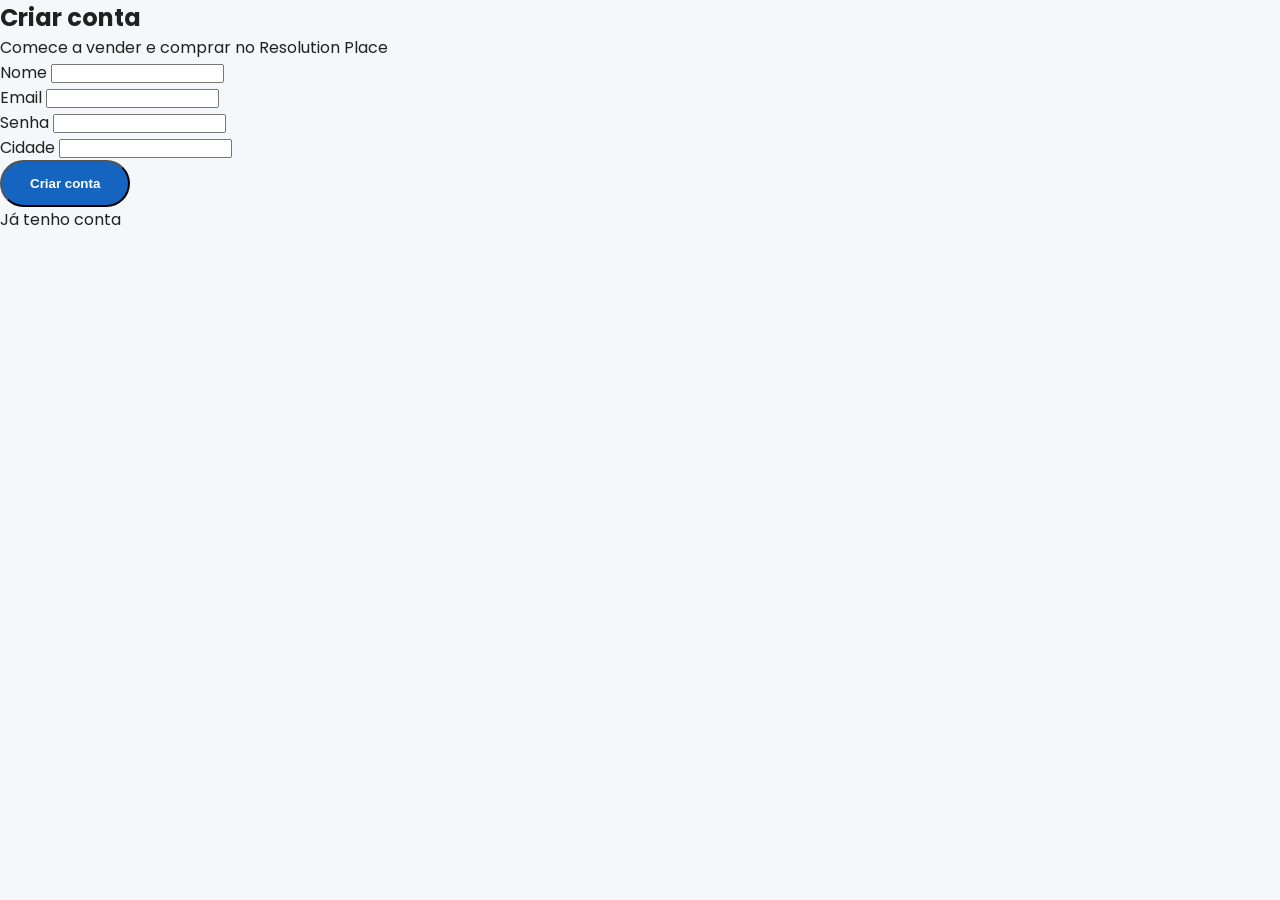
<file: cadastro.html>
<!DOCTYPE html>
<html lang="pt-BR">

<head>

    <meta charset="UTF-8">
    <meta name="viewport" content="width=device-width, initial-scale=1.0">

    <title>Cadastro | Resolution Place</title>

    <meta name="theme-color" content="#1565C0">

    <link rel="icon" href="favicon.ico">

    <!-- CSS -->
    <link rel="stylesheet" href="css/style.css">

    <!-- Font Awesome -->
    <link rel="stylesheet"
        href="https://cdnjs.cloudflare.com/ajax/libs/font-awesome/6.7.2/css/all.min.css">

    <!-- Google Fonts -->
    <link rel="preconnect" href="https://fonts.googleapis.com">
    <link rel="preconnect" href="https://fonts.gstatic.com" crossorigin>

    <link href="https://fonts.googleapis.com/css2?family=Poppins:wght@300;400;500;600;700&display=swap"
        rel="stylesheet">

</head>

<body>

    <section class="auth">

        <div class="auth-container">

            <div class="auth-box">

                <h1>Criar conta</h1>

                <p>Comece a vender e comprar no Resolution Place</p>

                <form id="registerForm">

                    <div class="input-group">

                        <label>Nome</label>

                        <input type="text" id="name" required>

                    </div>

                    <div class="input-group">

                        <label>Email</label>

                        <input type="email" id="email" required>

                    </div>

                    <div class="input-group">

                        <label>Senha</label>

                        <input type="password" id="password" required>

                    </div>

                    <div class="input-group">

                        <label>Cidade</label>

                        <input type="text" id="city" required>

                    </div>

                    <button type="submit" class="btn-primary full">

                        Criar conta

                    </button>

                </form>

                <div class="auth-links">

                    <a href="login.html">Já tenho conta</a>

                </div>

            </div>

        </div>

    </section>

    <script src="js/auth.js"></script>

</body>

</html>
</file>
<file: css/style.css>
/* =======================================================
   Resolution Place
   style.css
   CSS Global
======================================================= */

/* RESET */

*{
    margin:0;
    padding:0;
    box-sizing:border-box;
}

/* VARIÁVEIS */

:root{

    --primary:#1565C0;
    --primary-dark:#0D47A1;

    --secondary:#2E7D32;

    --accent:#FF9800;

    --background:#F5F7FA;

    --white:#FFFFFF;

    --text:#212121;

    --gray:#757575;

    --border:#E0E0E0;

    --shadow:0 8px 20px rgba(0,0,0,.08);

    --radius:15px;

}

/* BODY */

body{

    font-family:'Poppins',sans-serif;

    background:var(--background);

    color:var(--text);

}

/* LINKS */

a{

    text-decoration:none;

    color:inherit;

}

/* IMAGENS */

img{

    max-width:100%;

    display:block;

}

/* CONTAINER */

.container{

    width:90%;

    max-width:1400px;

    margin:auto;

}

/* BOTÕES */

.btn-primary{

    background:var(--primary);

    color:white;

    padding:14px 28px;

    border-radius:50px;

    transition:.3s;

    font-weight:600;

}

.btn-primary:hover{

    background:var(--primary-dark);

}

.btn-secondary{

    background:white;

    color:var(--primary);

    padding:14px 28px;

    border-radius:50px;

    border:2px solid var(--primary);

    transition:.3s;

}

.btn-secondary:hover{

    background:var(--primary);

    color:white;

}

/* HEADER */

.header{

    background:white;

    position:sticky;

    top:0;

    z-index:999;

    box-shadow:var(--shadow);

}

.header .container{

    display:flex;

    justify-content:space-between;

    align-items:center;

    padding:18px 0;

    gap:20px;

}

/* LOGO */

.logo{

    display:flex;

    align-items:center;

    gap:10px;

    font-size:1.5rem;

    font-weight:700;

    color:var(--primary);

}

.logo strong{

    color:var(--accent);

}

/* PESQUISA */

.search-box{

    flex:1;

    display:flex;

    background:white;

    border-radius:50px;

    overflow:hidden;

    border:2px solid var(--border);

}

.search-box input{

    flex:1;

    border:none;

    padding:14px;

    outline:none;

    font-size:15px;

}

.search-box button{

    border:none;

    background:var(--primary);

    color:white;

    padding:0 22px;

    cursor:pointer;

}

/* MENU */

.menu{

    list-style:none;

    display:flex;

    align-items:center;

    gap:20px;

}

.menu li{

    font-weight:500;

}

.btn-anunciar{

    background:var(--accent);

    color:white;

    padding:12px 24px;

    border-radius:30px;

    transition:.3s;

}

.btn-anunciar:hover{

    transform:translateY(-2px);

}

/* TÍTULOS */

.titulo-section{

    display:flex;

    justify-content:space-between;

    align-items:center;

    margin-bottom:25px;

}

.titulo-section h2{

    font-size:2rem;

    color:var(--primary);

}

.ver-todos{

    color:var(--primary);

    font-weight:600;

}

/* GRID PRODUTOS */

.produtos-grid{

    display:grid;

    grid-template-columns:repeat(auto-fit,minmax(280px,1fr));

    gap:25px;

}

/* CARD */

.produto-card{

    background:white;

    border-radius:var(--radius);

    overflow:hidden;

    box-shadow:var(--shadow);

    transition:.35s;

    position:relative;

}

.produto-card:hover{

    transform:translateY(-8px);

}

.produto-card img{

    width:100%;

    height:230px;

    object-fit:cover;

}

.produto-info{

    padding:18px;

}

.preco{

    font-size:1.4rem;

    color:var(--secondary);

    font-weight:700;

    margin:10px 0;

}

.cidade{

    color:var(--gray);

}

.score{

    margin:18px 0;

    display:flex;

    justify-content:space-between;

    align-items:center;

}

.btn-card{

    display:block;

    width:100%;

    text-align:center;

    background:var(--primary);

    color:white;

    padding:12px;

    border-radius:10px;

    transition:.3s;

}

.btn-card:hover{

    background:var(--primary-dark);

}

/* BADGE */

.badge{

    position:absolute;

    top:15px;

    left:15px;

    background:var(--accent);

    color:white;

    padding:8px 14px;

    border-radius:30px;

    font-size:12px;

    font-weight:600;

}

/* FOOTER */

.footer{

    background:#0B1F35;

    color:white;

    margin-top:80px;

    padding:60px 0 30px;

}

.footer-grid{

    display:grid;

    grid-template-columns:repeat(auto-fit,minmax(250px,1fr));

    gap:40px;

}

.footer h3{

    margin-bottom:20px;

}

.footer ul{

    list-style:none;

}

.footer li{

    margin-bottom:12px;

}

.footer a{

    color:#ddd;

}

.footer a:hover{

    color:white;

}

.footer-logo{

    margin-bottom:20px;

}

.social-icons{

    display:flex;

    gap:15px;

    margin-top:20px;

}

.social-icons a{

    width:45px;

    height:45px;

    display:flex;

    justify-content:center;

    align-items:center;

    background:rgba(255,255,255,.08);

    border-radius:50%;

    transition:.3s;

}

.social-icons a:hover{

    background:var(--primary);

}

.footer-copy{

    text-align:center;

    margin-top:30px;

    color:#bbb;

}

/* BOTÃO TOPO */

#btnTopo{

    position:fixed;

    right:25px;

    bottom:25px;

    width:50px;

    height:50px;

    border:none;

    border-radius:50%;

    background:var(--primary);

    color:white;

    cursor:pointer;

    display:none;

    box-shadow:var(--shadow);

}

/* RESPONSIVO */

@media(max-width:900px){

.header .container{

flex-direction:column;

}

.search-box{

width:100%;

}

.menu{

flex-wrap:wrap;

justify-content:center;

}

}
</file>
